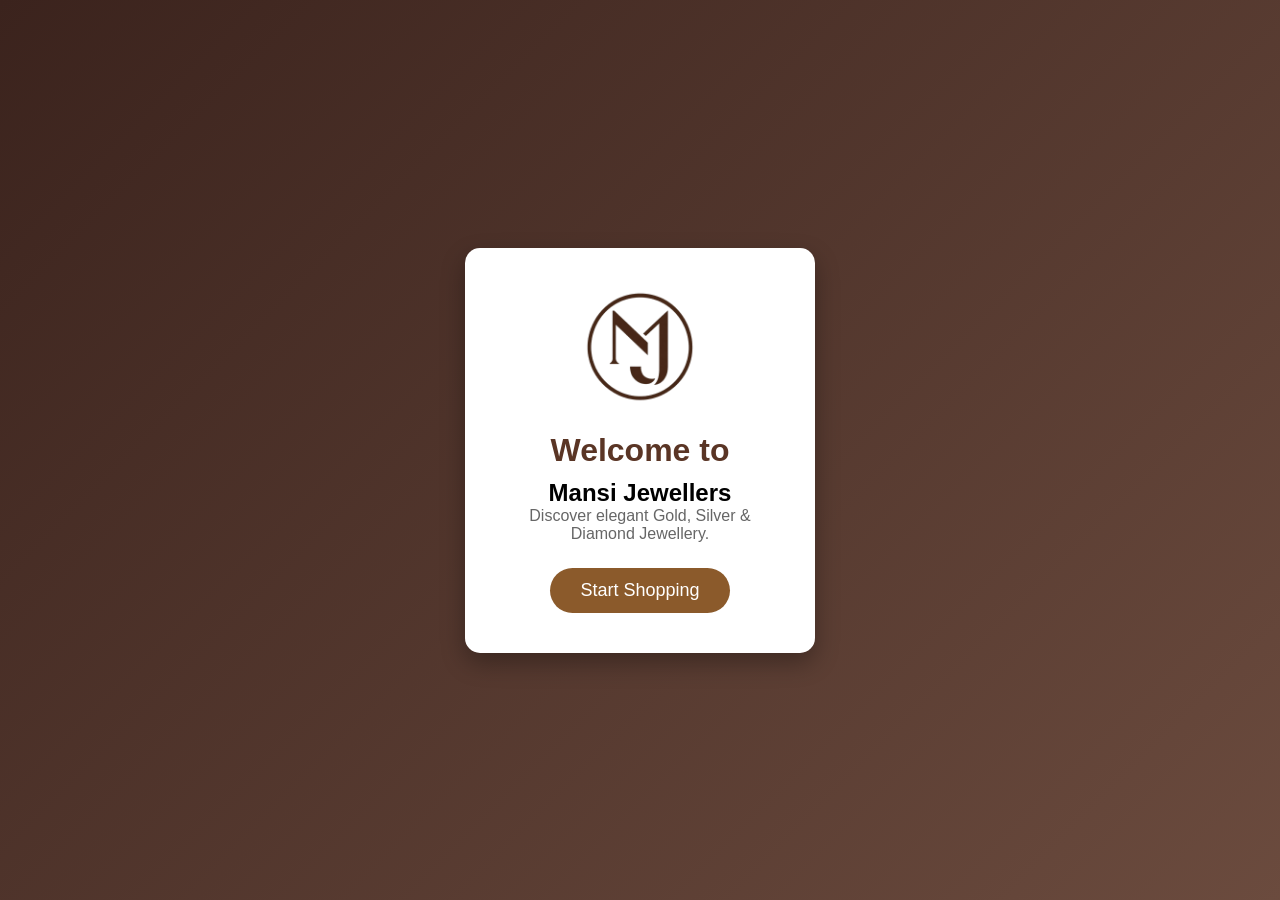
<file: index.html>
<!DOCTYPE html>
<html lang="en">
<head>
<meta charset="UTF-8">
<meta name="viewport" content="width=device-width, initial-scale=1.0">
<title>Welcome - Mansi Jewellers</title>

<style>
*{
    margin:0;
    padding:0;
    box-sizing:border-box;
    font-family:Arial, sans-serif;
}

body{
    background:linear-gradient(135deg,#3b231d,#6b4b3e);
    display:flex;
    justify-content:center;
    align-items:center;
    height:100vh;
}

.welcome-box{
    text-align:center;
    background:#fff;
    padding:40px;
    border-radius:15px;
    box-shadow:0 10px 25px rgba(0,0,0,.3);
    width:350px;
}

.logo{
    width:120px;
    height:120px;
    border-radius:50%;
    object-fit:cover;
    margin-bottom:20px;
}

h1{
    color:#5a3525;
    margin-bottom:10px;
}

p{
    color:#666;
    margin-bottom:25px;
}

.btn{
    display:inline-block;
    background:#8B5A2B;
    color:#fff;
    padding:12px 30px;
    text-decoration:none;
    border-radius:30px;
    font-size:18px;
    transition:.3s;
}

.btn:hover{
    background:#6d4520;
}
</style>
</head>
<body>

<div class="welcome-box">

    <!-- Shop Logo -->
    <img src="mansi.jewellers_logo.png" alt="Mansi Jewellers Logo" class="logo">

    <h1>Welcome to</h1>
    <h2>Mansi Jewellers</h2>

    <p>Discover elegant Gold, Silver & Diamond Jewellery.</p>

    <!-- Go to Second Page -->
    <a href="index (2).html" class="btn">Start Shopping</a>

</div>

</body>
</html>
</file>
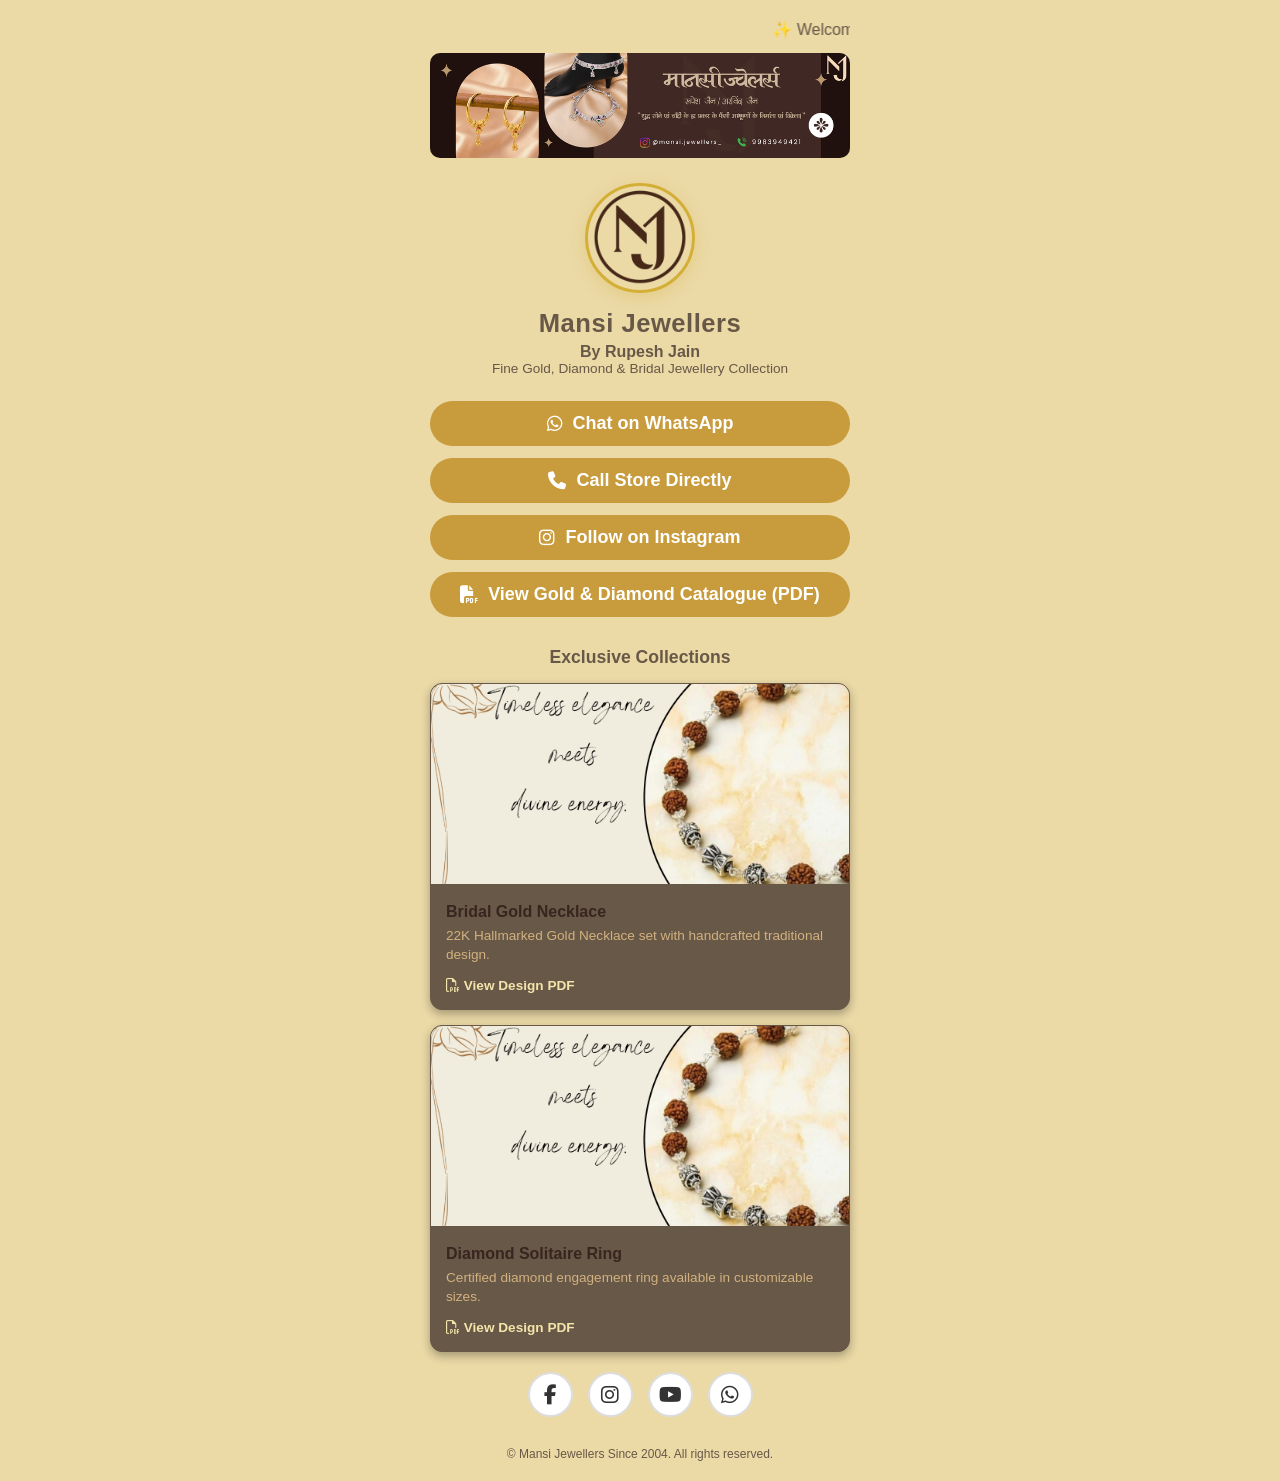
<file: index (2).html>
<!DOCTYPE html>
<html lang="en">
<head>
  <meta charset="UTF-8" />
  <meta name="viewport" content="width=device-width, initial-scale=1.0" />
  <title>Mansi Jewellers | Digital Business Card & Catalogue</title>
  <link rel="stylesheet" href="style.css" />
  <!-- Font Awesome Icons for WhatsApp, Call, Instagram, Location -->
  <link rel="stylesheet" href="https://cdnjs.cloudflare.com/ajax/libs/font-awesome/6.4.0/css/all.min.css" />
  
</head>

<body>

<div class="card-container">
  <div class="card-container">
    <marquee behavior="scroll" direction="left" scrollamount="6">
    ✨ Welcome to <b>Mansi Jewellers</b> 💎 | Gold Jewellery | Silver Jewellery |  Best Quality & Trusted Service ✨
</marquee>
<!-- Top Banner -->
<div class="top-banner">
    <img src="mansi.banner.png" alt="Mansi Jewellers Banner">
</div>

    <!-- Profile & Branding Header -->
<header class="profile">
  <img src="mansi.jewellers_logo.png" alt="Mansi Jewellers Logo" class="profile-img">

  <h1>Mansi Jewellers</h1>
  <h4>By Rupesh Jain</h4>

  <p class="tagline">Fine Gold, Diamond & Bridal Jewellery Collection</p>
</header>

    <!-- Direct Action Buttons -->
    <section class="links">
      
      <!-- WhatsApp Direct Inquiry -->
      <a href="https://wa.me/919602437271?text=Hello%20Mansi%20Jewellers,%20I%20would%20like%20to%20inquire%20about%20your%20jewellery%20collection." target="_blank" class="btn whatsapp">
        <i class="fa-brands fa-whatsapp"></i> Chat on WhatsApp
      </a>

      <!-- Direct Phone Call -->
      <a href="tel:+919602437271" class="btn call">
        <i class="fa-solid fa-phone"></i> Call Store Directly
      </a>

      <!-- Instagram Profile Link -->
      <a href="https://instagram.com/mansi.jewellers_" target="_blank" class="btn instagram">
        <i class="fa-brands fa-instagram"></i> Follow on Instagram
      </ahref=>

      <!-- Open PDF Catalogue Directly -->
      <a href="mansi.jewwellers_catlouge.pdf" target="_blank" class="btn pdf-btn">
        <i class="fa-solid fa-file-pdf"></i> View Gold & Diamond Catalogue (PDF)
      </a>

    </section>

    <!-- Showcase Collection Gallery -->
    <section class="catalog">
      <h3>Exclusive Collections</h3>

      <!-- Item 1 -->
      <div class="item-card">
        <img src="_practical 4.png" alt="Bridal Gold Necklace" />
        <div class="item-details">
          <h4>Bridal Gold Necklace</h4>
          <p>22K Hallmarked Gold Necklace set with handcrafted traditional design.</p>
          <a href="mansi.jewwellers_catlouge.pdf" target="_blank" class="view-pdf-link">
            <i class="fa-regular fa-file-pdf"></i> View Design PDF
          </a>
        </div>
      </div>

      <!-- Item 2 -->
      <div class="item-card">
        <img src="_practical 4.png" alt="Diamond Solitaire Ring" />
        <div class="item-details">
          <h4>Diamond Solitaire Ring</h4>
          <p>Certified diamond engagement ring available in customizable sizes.</p>
          <a href="assets/jewellery-catalogue.pdf" target="_blank" class="view-pdf-link">
            <i class="fa-regular fa-file-pdf"></i> View Design PDF
          </a>
        </div>
      </div>

    </section>
</a>

<div class="social">

<a href="#"><i class="fab fa-facebook-f"></i></a>

<a href="#"><i class="fab fa-instagram"></i></a>

<a href="#"><i class="fab fa-youtube"></i></a>

<a href="#"><i class="fab fa-whatsapp"></i></a>

</div>

    <!-- Footer -->
    <footer>
      <p>© Mansi Jewellers Since 2004. All rights reserved.</p>
    </footer>

  </div>

</body>
</html>
</file>
<file: style.css>
* {
  box-sizing: border-box;
  margin: 0;
  padding: 0;
}

body {
  font-family: 'Segoe UI', Tahoma, Geneva, Verdana, sans-serif;
  background-color: #ebd9a6; /* Premium dark background */
  color: #685847;
  display: flex;
  justify-content: center;
  padding: 20px 10px;
}
.top-banner{
    width:100%;
    display:flex;
    justify-content:center;
    align-items:center;
    background:#ebd9a6;
    padding:10px 0;
}

.top-banner img{
    width:100%;
    max-width:1200px;
    height:auto;
    display:block;
    border-radius:10px;
}
.card-container {
  width: 100%;
  max-width: 420px; /* Mobile width constraint like Linktree */
  text-align: center;
}


/* Header Styling */
.profile {
  margin-top: 15px;
  margin-bottom: 25px;
}

.profile-img {
  width: 110px;
  height: 110px;
  border-radius: 50%;
  object-fit: cover;
  border: 3px solid #d4af37; /* Metallic Gold Border */
  margin-bottom: 12px;
  box-shadow: 0 4px 15px rgba(212, 175, 55, 0.3);
}

.profile h1 {
  font-size: 1.6rem;
  color: #685847; /* Soft Gold Text */
  margin-bottom: 5px;
  letter-spacing: 0.5px;
}

.tagline {
  font-size: 0.85rem;
  color: #685847;
}

/* Direct Link Buttons */
.links {
  display: flex;
  flex-direction: column;
  gap: 12px;
  margin-bottom: 30px;
}

.btn {
  display: flex;
  align-items: center;
  justify-content: center;
  gap: 10px;
  padding: 14px 20px;
  border-radius: 25px;
  text-decoration: none;
  font-weight: 600;
  font-size: 0.95rem;
  color: #ffffff;
  transition: transform 0.2s ease, opacity 0.2s ease;
}

.btn:hover {
  transform: translateY(-2px);
  opacity: 0.92;
}

/* Brand Button Colors */
.whatsapp { background-color: #685847; }
.call { background-color: #685847; }
.instagram { background-color: #685847; }
.pdf-btn { background-color: #685847; } /* Red for PDF */
.location { background-color: #685847; color: #f5f1f1; } /* Gold button */

/* Catalog Items */
.catalog {
  text-align: left;
}

.catalog h3 {
  text-align: center;
  margin-bottom: 15px;
  color: #685847;
  font-size: 1.1rem;
}

.item-card {
  background: #685847;
  border: 1px solid #685847;
  border-radius: 12px;
  overflow: hidden;
  margin-bottom: 15px;
  box-shadow: 0 4px 10px rgba(0,0,0,0.3);
}

.item-card img {
  width: 100%;
  height: 200px;
  object-fit: cover;
}

.item-details {
  padding: 15px;
}

.item-details h4 {
  color: #37251f;
  margin-bottom: 5px;
  font-size: 1rem;
}

.item-details p {
  font-size: 0.85rem;
  color: #d2b17f;
  margin-bottom: 12px;
  line-height: 1.4;
}

.view-pdf-link {
  display: inline-block;
  color: #f3e5ab;
  text-decoration: none;
  font-size: 0.85rem;
  font-weight: 600;
}

.social {
    display: flex;
    justify-content: center;
    align-items: center;
    gap: 15px;
    margin-top: 20px;
}

.social a {
    width: 45px;
    height: 45px;
    background: #ffffff;
    color: #333;
    border: 2px solid #ddd;
    border-radius: 50%;
    display: flex;
    justify-content: center;
    align-items: center;
    text-decoration: none;
    font-size: 20px;
    transition: all 0.3s ease;
}

/* Hover Colors */
.social a:nth-child(1):hover {
    background: #1877F2;
    color: #fff;
    border-color: #1877F2;
}

.social a:nth-child(2):hover {
    background: #E4405F;
    color: #fff;
    border-color: #E4405F;
}

.social a:nth-child(3):hover {
    background: #FF0000;
    color: #fff;
    border-color: #FF0000;
}

.social a:nth-child(4):hover {
    background: #25D366;
    color: #fff;
    border-color: #25D366;
}

.social a:hover {
    transform: translateY(-5px) scale(1.1);
    box-shadow: 0 8px 20px rgba(0,0,0,0.2);
} 
footer {
  margin-top: 30px;
  font-size: 0.75rem;
  color: #685847;
}
.btn{
    padding:12px 30px;
    background:#c89b3c;
    color:#fff;
    border:none;
    border-radius:30px;
    font-size:18px;
    cursor:pointer;
}

#sparkles{
    position:fixed;
    top:0;
    left:0;
    width:100%;
    height:100%;
    pointer-events:none;
    overflow:hidden;
}

.sparkle{
    position:absolute;
    font-size:30px;
    animation:sparkle 1.2s linear forwards;
}

@keyframes sparkle{
    0%{
        transform:scale(0.5);
        opacity:1;
    }
    100%{
        transform:translateY(-180px) rotate(360deg) scale(1.8);
        opacity:0;
    }
}
</file>
